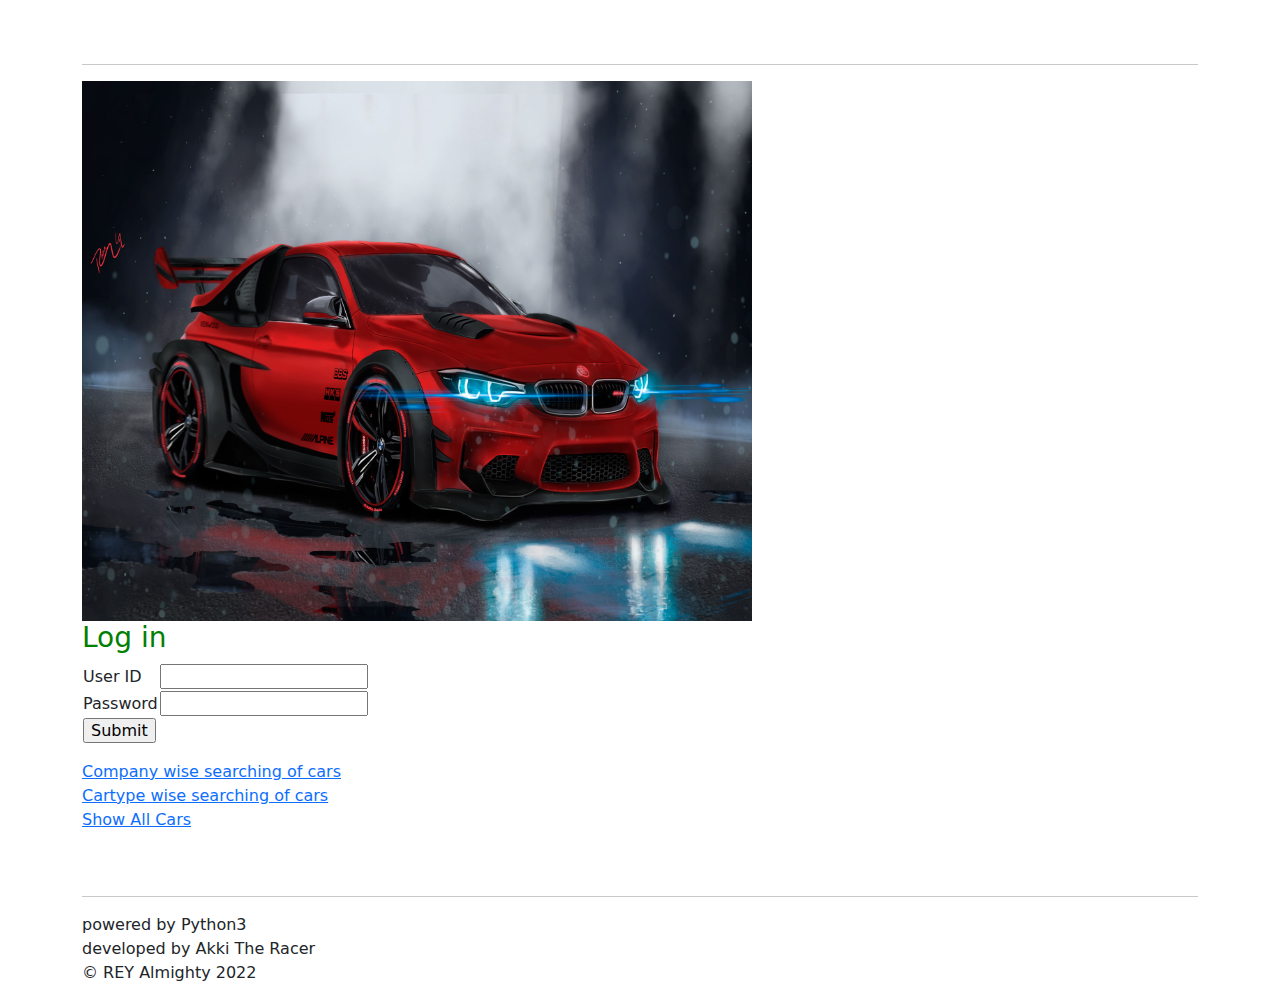
<file: index.html>
<html>
    <head>

        <link rel="stylesheet"  href="bootstrap.min.css">
    </head>
    <body>
        <div class="container">
    <br><br>
            <!-- <h2 style='color:rgb(45, 48, 226)'>Akki's Automobile Showroom </h2> -->
            <hr>
            <img src="Car_03.jpg " height="60%" width="60%">
            <form action="check.py" method="post">
                <table>
                    <h3 style='color:green'>Log in</h3>
                    <tr>
                        <td>User ID</td>
                        <td><input type="text" name="uid" ></td>
                    </tr>
                    <tr>
                        <td>Password</td>
                        <td><input type="password" name="psw" > </td>
                    </tr>
                    <tr>
                        <td><input type="submit" value="Submit" ></td>
                    </tr>
                </table>
            </form>

            <a href="AjaxCompSearch.html">Company wise searching of cars </a>
            <br>
            <a href="AjaxTypeSearch.html">Cartype wise searching of cars</a>
            <br>
            <a href="CarList.py">Show All Cars</a>
            <br>
            

            <br>
            <br>
            <hr>
            powered by Python3
            <br>
            developed by Akki The Racer
            <br>
            &copy; REY Almighty 2022
        </div>
    </body>
</html>
</file>
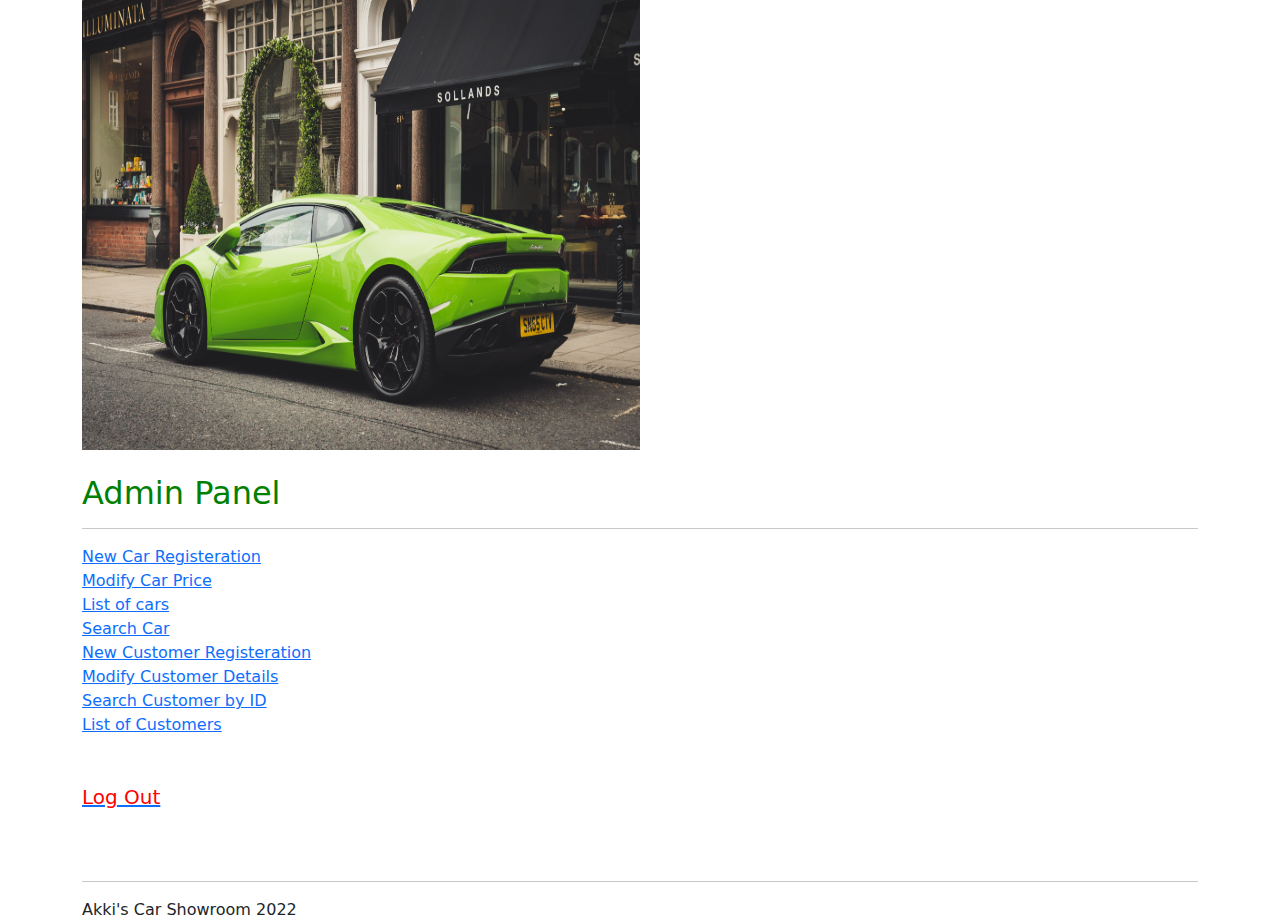
<file: AdminHome.html>
<html>
    <head>
        <link rel="stylesheet" href="bootstrap.min.css">

    </head>
    <body>
        <div class="container">
            <img src="Car_06.jpg" height="50%" width="50%">
            <br><br>
            <h2 style='color:green'>Admin Panel</h2>
            <hr> 
            <a href="CarRegister.html">New Car Registeration</a><br>
        
            
            <a href="CarPriUpdate.html">Modify Car Price</a><br>
            
            
            <a href="CarList.py">List of cars</a><br>
        
            <a href="CarSearch.html">Search Car</a><br>
            
            <a href="CustRegister.html">New Customer Registeration</a><br>
            
            <a href="CustMobUpdate.html">Modify Customer Details</a><br>

            <a href="CustSearch.html">Search Customer by ID</a><br>

            <a href="CustList.py">List of Customers</a><br>
            <br><br>

            <a href="index.html"><h5 style='color:red'>Log Out</h5></a>
            <br><br>
            <hr>
            Akki's Car Showroom 2022
        </div>
    </body>
</html>
</file>
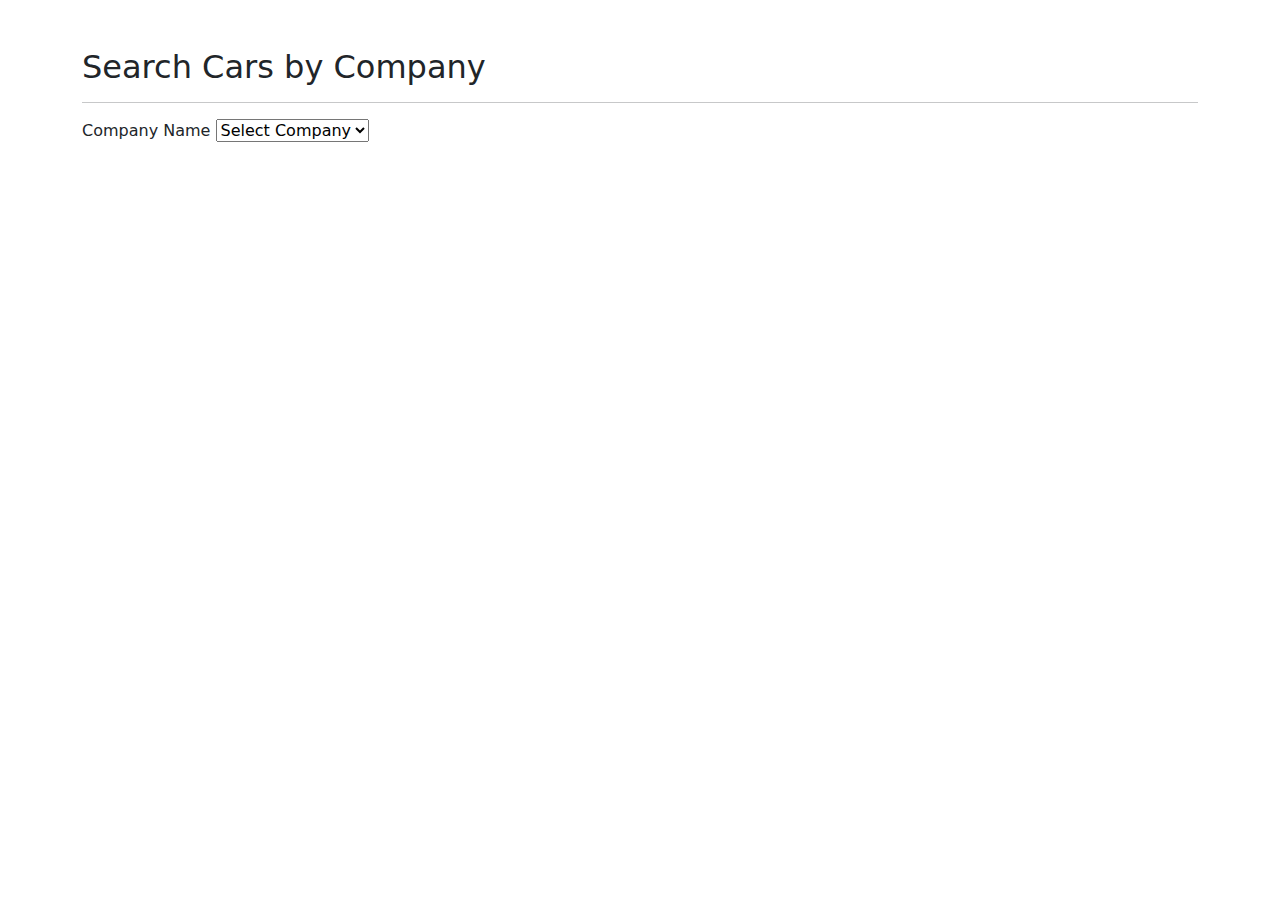
<file: AjaxCompSearch.html>
<html>
    <head>
        <link rel="stylesheet" href="bootstrap.min.css">
        <script language="Javascript" type="text/javascript">

        function createRequestObject(){
            var tmpXmlHttpObject;
            if (window.XMLHttpRequest){
                tmpXmlHttpObject=new XMLHttpRequest();
            
            }else if (window.ActiveXObject){
                tmpXmlHttpObject=new ActiveXObject("Microsoft.XMLHTTP");
            }
            return tmpXmlHttpObject;
        }
        var http=createRequestObject();

        function makeGetRequest(){
            ty=document.frm.compnm.value;
            http.open('get','CompDDLSearch.py?compnm=' +ty);
            http.onreadystatechange=processResponse;
            http.send(null);
        }
 
        function processResponse(){
            if(http.readyState==4){
                var response=http.responseText;
                document.getElementById('res').innerHTML=response;

            }
        }
        </script>
    </head>
    <body>
        <div class="container">
            <br><br>
            <h2>Search Cars by Company</h2>
            <hr>
            <form name="frm">
                Company Name <select name="compnm" onchange="makeGetRequest()">
                <option value="none">Select Company</option>
                <option value="Mahindra">Mahindra</option>
                <option value="Toyota">Toyota</option>
                <option value="Volkswagen">Volkswagen</option>
                <option value="Maruti">Maruti Suzuki</option>
                <option value="Tata">Tata</option>
                <option value="Hyundai">Hyundai</option>
                <option value="Renault">Reynault</option>
            </select>
            </form>
            <br>
            <div id="res"></div>
        </div>
    </body>
</html>
</file>
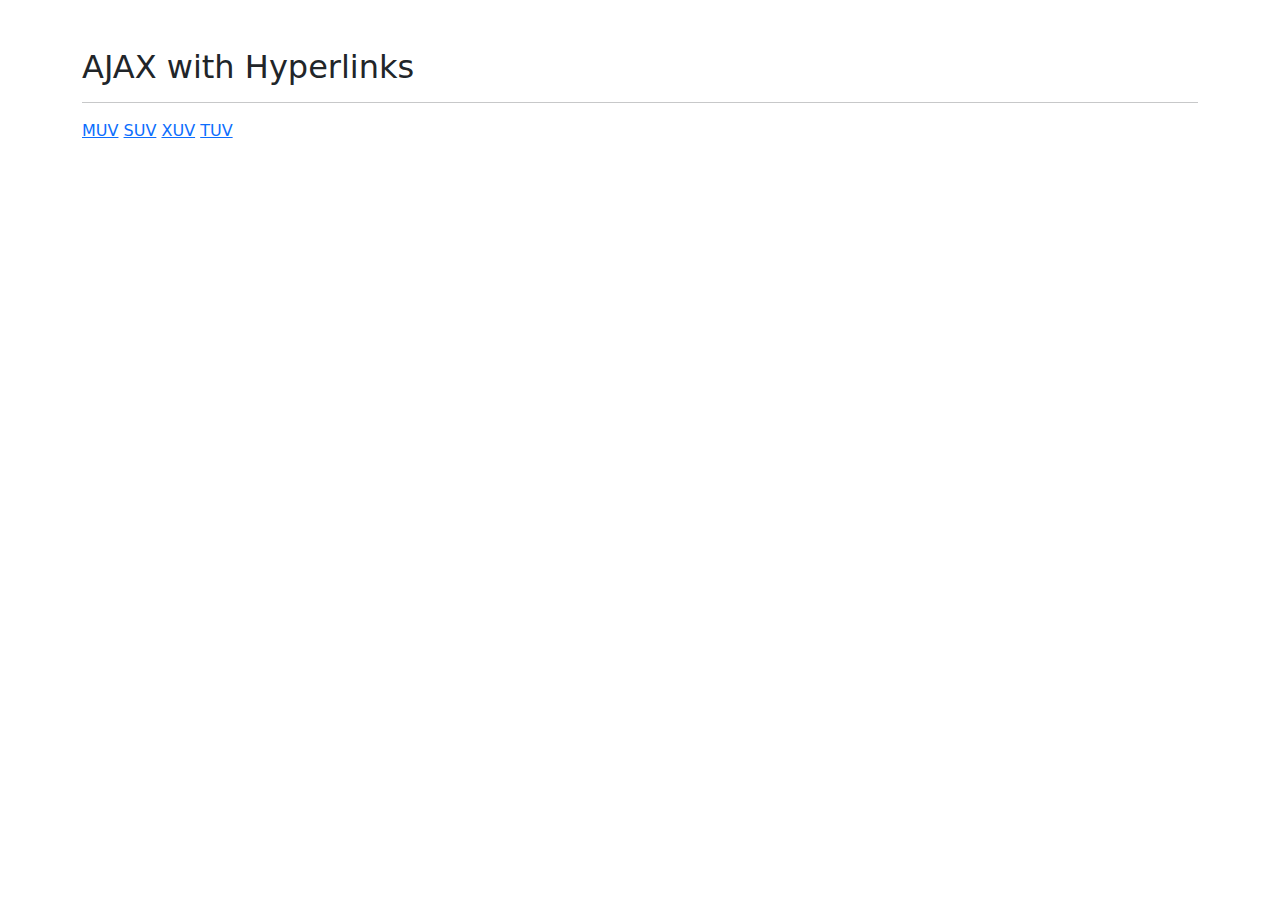
<file: AjaxTypeSearch.html>
<html>
    <head>
        <link rel="stylesheet" href="bootstrap.min.css">
        <script language="Javascript" type="text/javascript">

            function createRequestObject() {
                var tmpXmlHttpObject;
                if (window.XMlHttpRequest) {
                    tmpXmlHttpObject =new XMLHttpRequest();
                } else if(window.ActiveXObject){
                    tmpXmlHttpObject=new ActiveXObject("Microsoft.XMLHTTP");
                }
                return tmpXmlHttpObject;

            }
            var http=createRequestObject();

            function makeGetRequest(cartype) {
                http.open('get','AjaxTypeSearch.py?comp=' +cartype);
                http.onreadystatechange=processResponse;
                http.send(null);
            }

            function processResponse() {
                if(http.readyState == 4){
                    var response=http.responseText;
                    document.getElementById('info').innerHTML = response;
                }
            }
        </script>

    </head>
    <body>
        <div class='container'>
            <br><br>
            <h2>AJAX with Hyperlinks</h2>
            <hr>
            <a href="javascript:makeGetRequest('MUV')">MUV</a>
            <a href="javascript:makeGetRequest('SUV')">SUV</a>
            <a href="javascript:makeGetRequest('XUV')">XUV</a>
            <a href="javascript:makeGetRequest('TUV')">TUV</a>
            <br><br>
            <div id="info"></div>
            </div>
            </body>
</html>
</file>
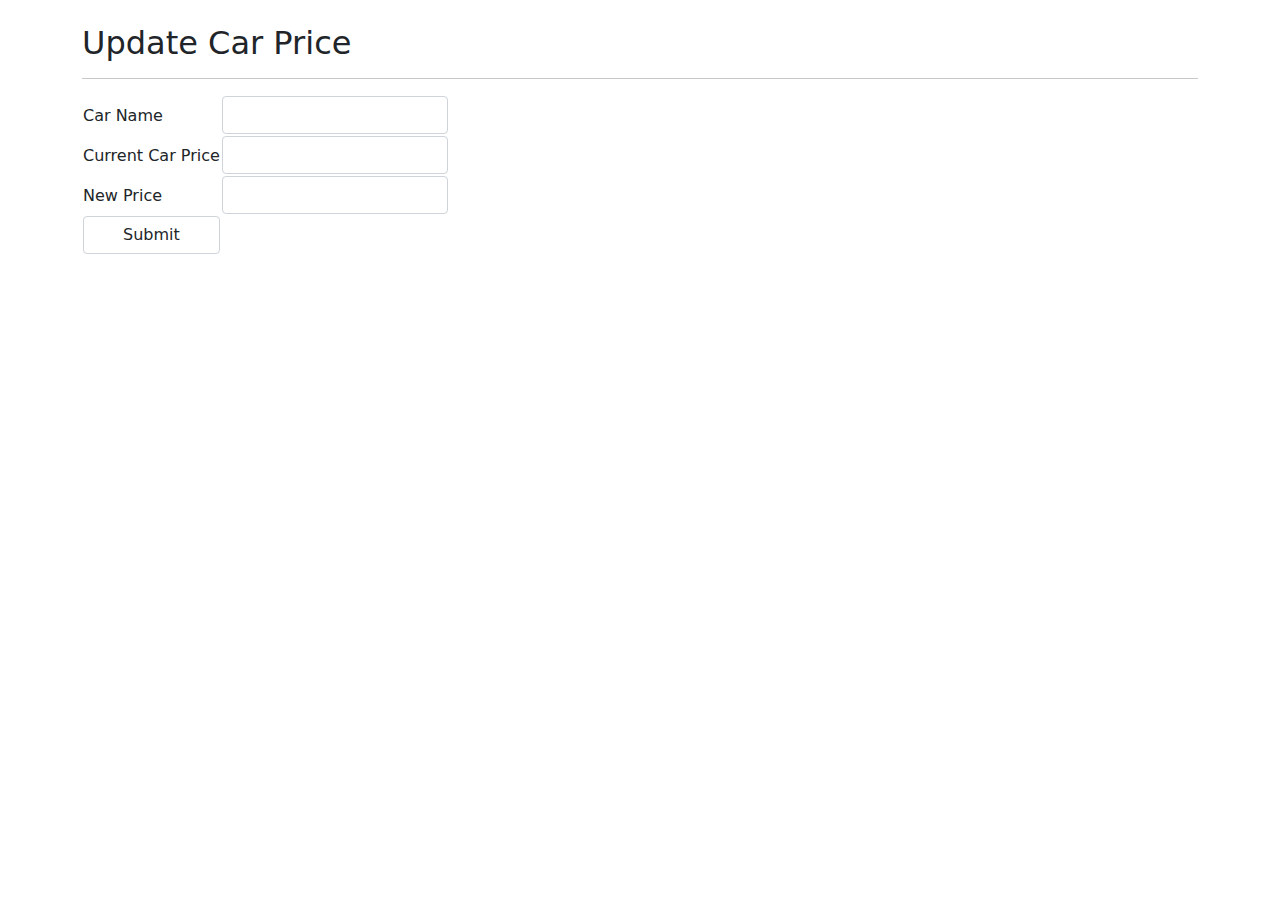
<file: CarPriUpdate.html>
<html>
    <head>
        <link rel="stylesheet" href="bootstrap.min.css">
    </head>
    <body>
        <div class="container"><br>
            <h2> Update Car Price </h2>
            <hr>
            <form action="CarPriUpdate.py" method="post">
                <table>
                    <tr>
                        <td>Car Name </td>
                       <td><input type="text" name="modnm" class="form-control"></td>
                    </tr>
                    <tr>
                        <td>Current Car Price </td>
                        <td><input type="text" name="price" class="form-control"></td>
                    </tr>
                    <tr>
                        <td>New Price </td>
                        <td><input type="text" name="newp" class="form-control"></td>
                    </tr>
                    <tr>
                        <td><input type="submit" name="Submit" class="form-control"></td></td>
                    </tr>
                </table>
            </form>

    </body>
</html>
</file>
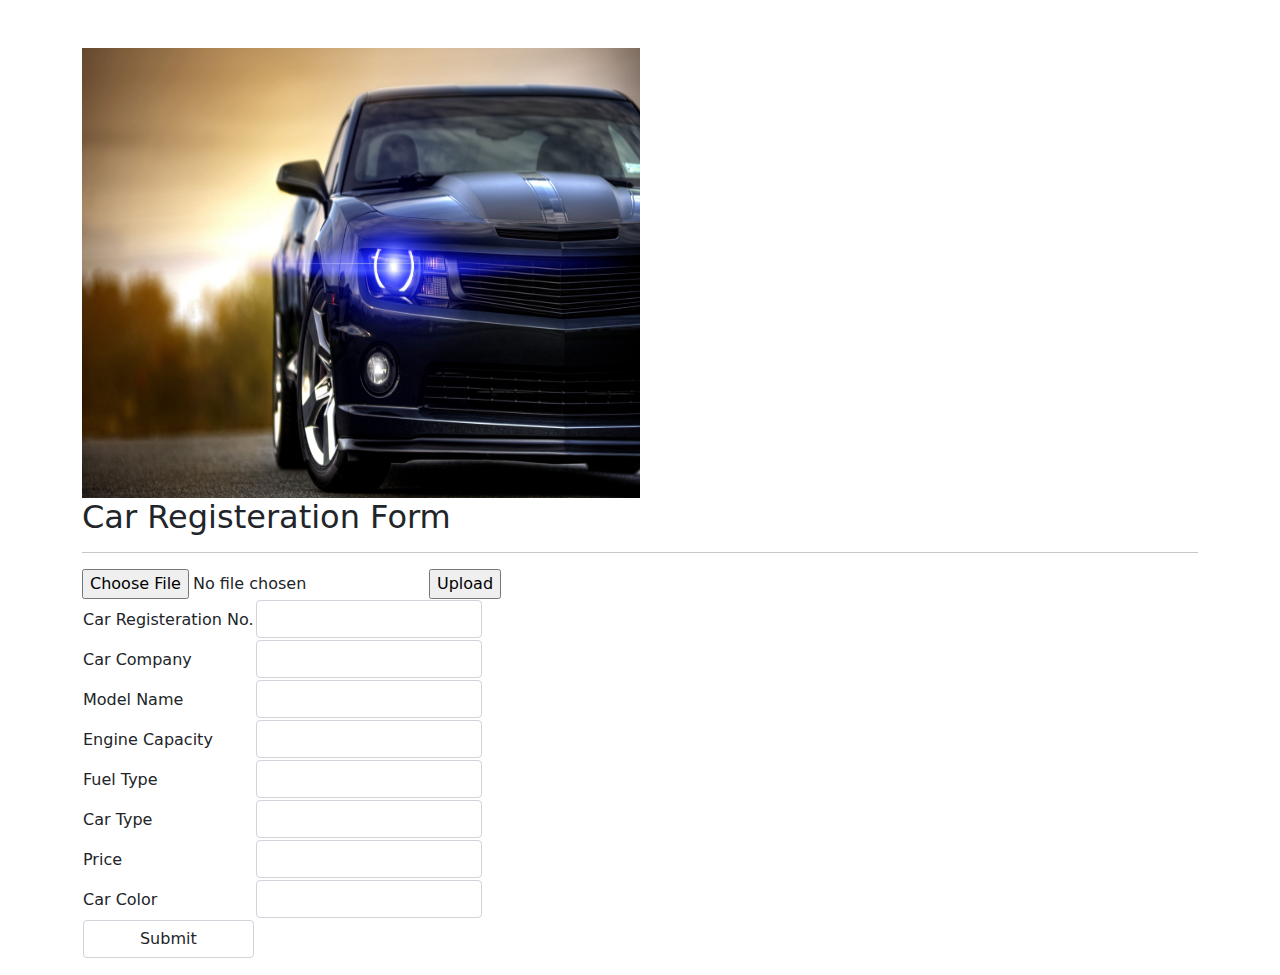
<file: CarRegister.html>
<html>
    <head>
        <link rel="stylesheet" href="bootstrap.min.css">
        <script language="Javascript" type="text/javascript">

        function createRequestObject(){
            var tmpXmlHttpObject;
            if (window.XMLHttpRequest){
                tmpXmlHttpObject=new XMLHttpRequest();
            
            }else if (window.ActiveXObject){
                tmpXmlHttpObject=new ActiveXObject("Microsoft.XMLHTTP");
            }
            return tmpXmlHttpObject;
        }
        var http=createRequestObject();

        function makeGetRequest(){
            ty=document.frm.carno.value;
            http.open('get','CarRegister.py?carno=' +ty);
            http.onreadystatechange=processResponse;
            http.send(null);
        }
 
        function processResponse(){
            if(http.readyState==4){
                var response=http.responseText;
                document.getElementById('res').innerHTML=response;

            }
        }
        </script>
    </head>
    <body>
    <div class="container">
        <br><br>
        <img src="Car_01.jpg" height="50%" width="50%">
        <h2>Car Registeration Form</h2>
        <hr>
        <form name="frm" action="CarRegister.py" method="post" enctype="multipart/form-data">

            <table>
                    <input type="file" name="file" value="" />
                    <input type="submit" name="Upload" value="Upload">
                 </form>
                <tr>
                    <td>Car Registeration No.</td>
                    <td><input type="text" name="carno" onfocus="makeGetRequest()"  class="form-control" ></td>
                </tr>
                
                <tr>
                    <td>Car Company</td>
                    <td><input type="text" name="compnm"  class="form-control"></td>

                </tr>
                <tr>
                    <td>Model Name </td>
                    <td><input type="text" name="modnm" class="form-control"></td>
                </tr>
                <tr>
                    <td>Engine Capacity</td>
                    <td><input type="text" name="encap" class="form-control"></td>

                </tr>
                
                <tr>
                    <td>Fuel Type</td>
                    <td><input type="text" name="ftype" class="form-control"></td>
                </tr>
                <tr>
                    <td>Car Type</td>
                    <td><input type="text" name="cartype" class="form-control"></td>

                </tr>
                <tr>
                    <td>Price</td>
                    <td><input type="text" name="price" class="form-control"></td>
                </tr>
                <tr>
                    <td>Car Color</td>
                    <td><input type="text" name="col" class="form-control"></td>
                </tr>
                    
                    
                <br>

                   <!-- <form action="upload.img" method="post" enctype="multipart/form-data">
                   <tr> Select image to upload:
                    <input type="file" name="upload image" class="form-control">
                        </form>
                    </tr> -->
                <tr>
                    <td><input type="submit" value="Submit" class="form-control"></td>
                </tr>
            </table>
        </form>
    </div>
    </body>
</html>
</file>
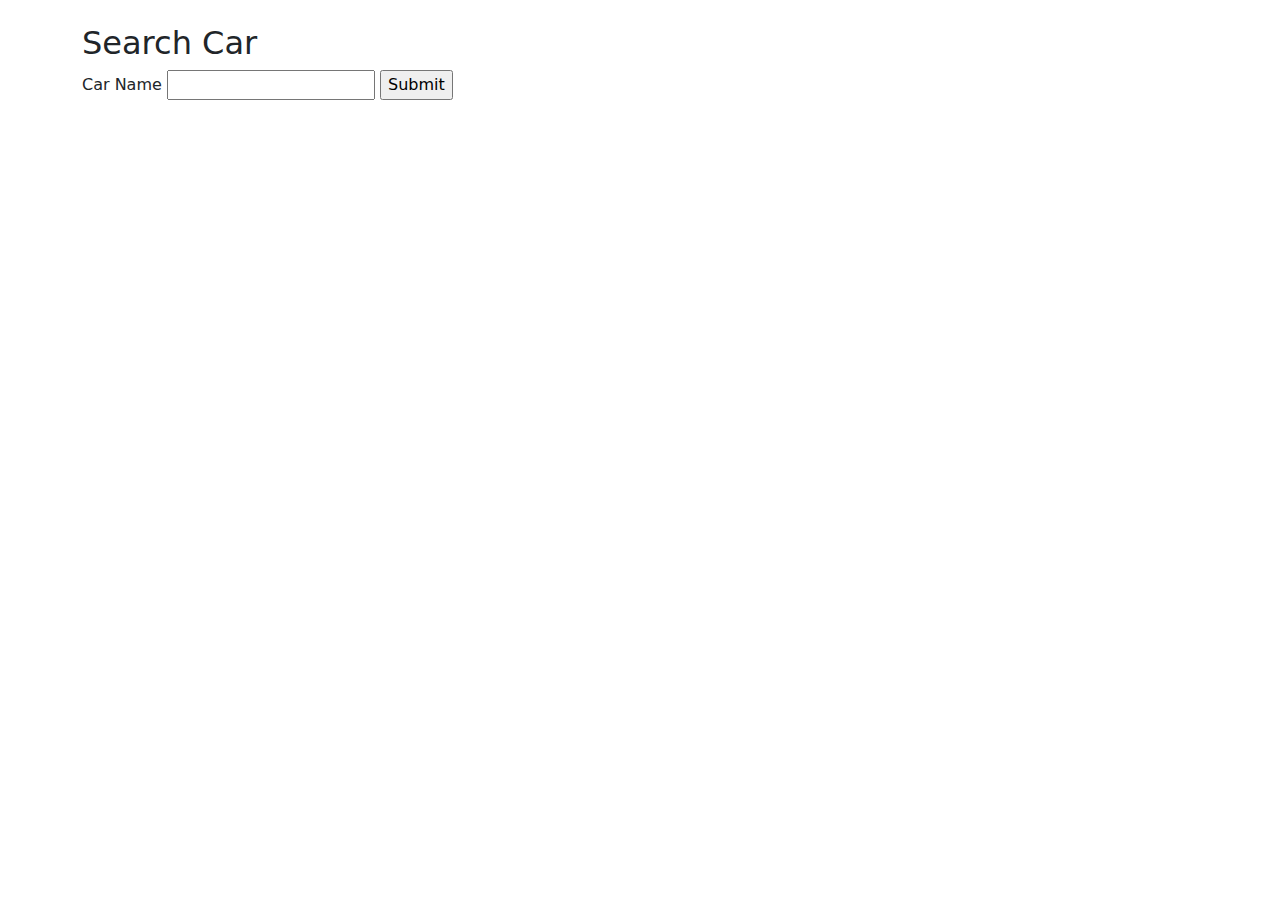
<file: CarSearch.html>
<html>
    <head>
        <link rel="stylesheet"href="bootstrap.min.css">
    </head>

    <body>
        <div class="container">
            <br>
            <h2>Search Car</h2>
            <form name="frm"  action="CarSearch.py" method="post">
               Car Name <input type="text" name="modnm">
               <input type="submit" value="Submit">

            </form>
        </div>
    </body>
</html>
</file>
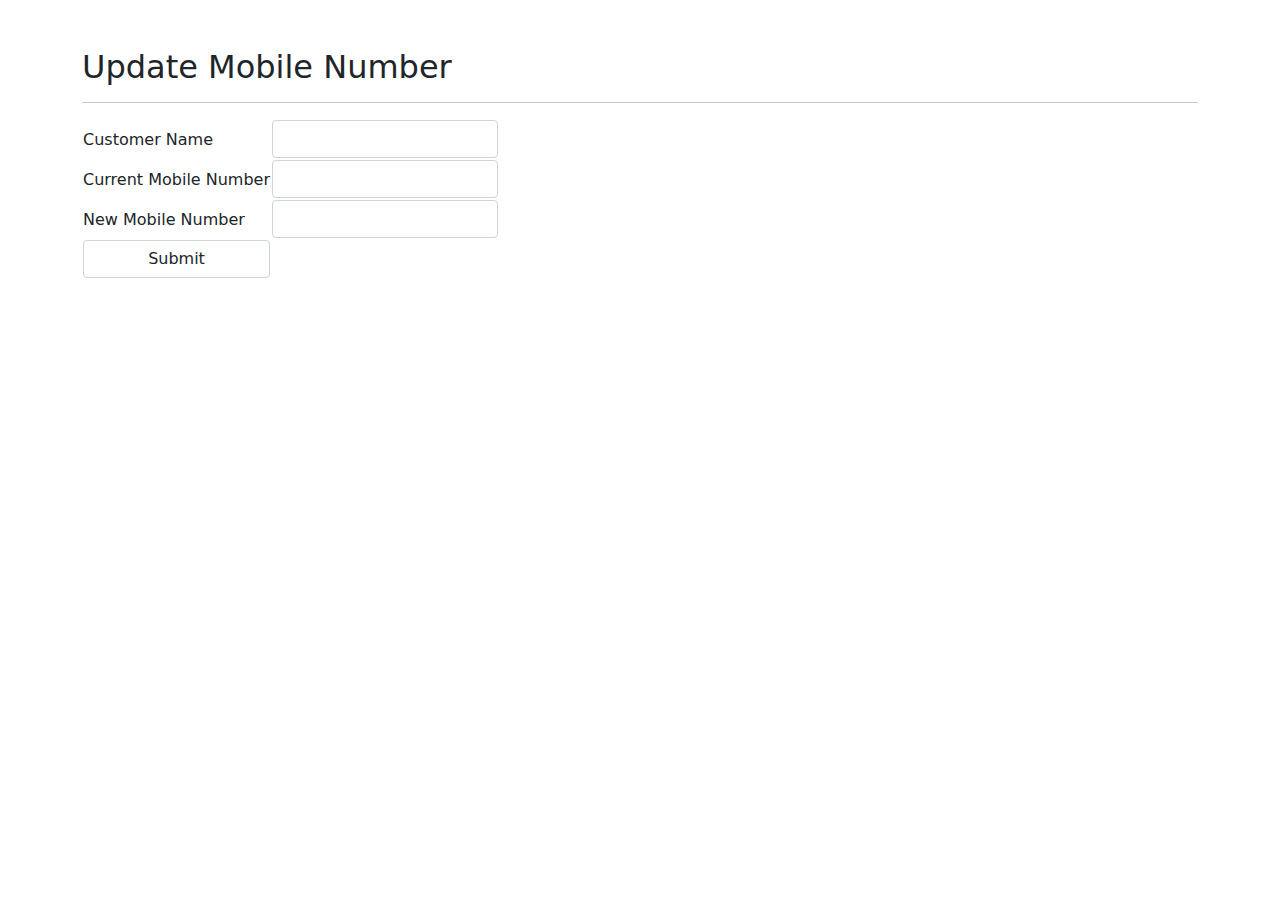
<file: CustMobUpdate.html>
<html>
    <head>
        <link rel="stylesheet" href="bootstrap.min.css">
    </head>
    <body>
        <div class='container'>
            <br><br>
            <h2>Update Mobile Number</h2>
            <hr>
            <form action="CustMobUpdate.py" method="post">
                <table>
                    <tr>
                        <td>Customer Name </td>
                        <td><input type="text" name="custnm" class="form-control"></td>
                    </tr>
                    <tr>
                        <td>Current Mobile Number</td>
                        <td><input type="text" name="mob" class="form-control"></td>
                    </tr>
                    <tr>
                        <td>New Mobile Number</td>
                        <td><input type="text" name="newmob" class="form-control"></td>
                    </tr>
                   
                        <td><input type="submit" value="Submit" class="form-control"></td>
                    </tr>
                </table>
            </form>
        
        </div>
    </body>
</html>
</file>
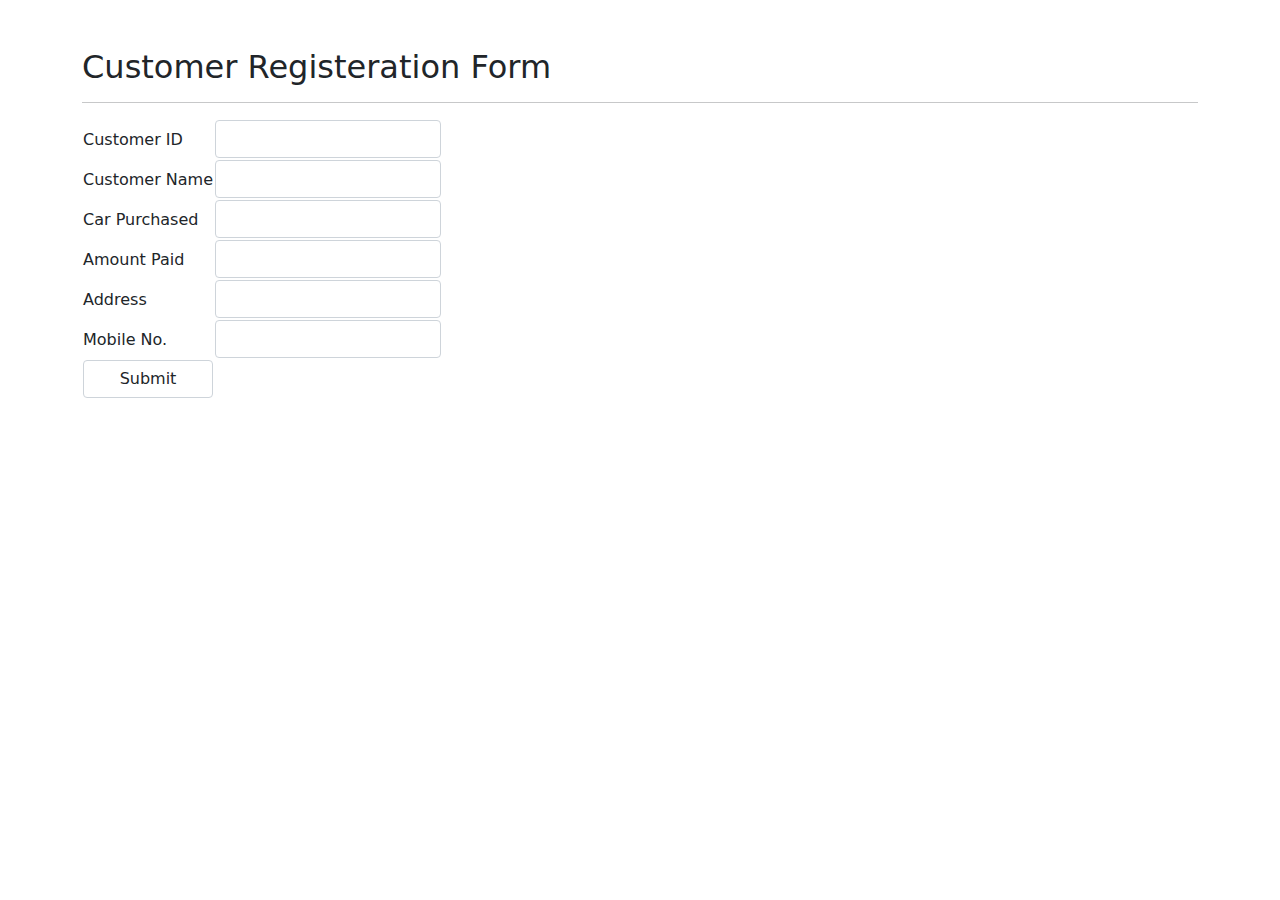
<file: CustRegister.html>
<html>
    <head>
        <link rel="stylesheet" href="bootstrap.min.css">
        
    </head>
    <body>
        <div class="container">
            <br><br>
            <h2> Customer Registeration Form</h2>
            <hr>
            <form name="frm1" action="CustRegister.py" method="post">
                <table>
                    <tr>
                        <td>Customer ID </td>
                        <td><input type="text" name="custid" class="form-control"></td>
                    </tr>
                    <tr>
                        <td>Customer Name</td>
                        <td><input type="text" name="custnm" class="form-control"></td>
                    </tr>
                    <tr>
                        <td>Car Purchased</td>
                        <td><input type="text" name="car" class="form-control"></td>

                    </tr>
                    <tr>
                        <td>Amount Paid</td>
                        <td><input type="text" name="amt" class="form-control"></td>
                    </tr>
                    <tr>
                        <td>Address</td>
                        <td><input type="text" name="address" class="form-control"></td>
                    </tr>
                    <tr>
                        <td>Mobile No.</td>
                        <td><input type="text" name="mob" class="form-control"></td>
                    </tr>   
                    <tr>
                        <td><input type="submit" value="Submit" class="form-control"></td>
                    </tr>
                </table>
            </form>
        </div>
    </body>
</html>
</file>
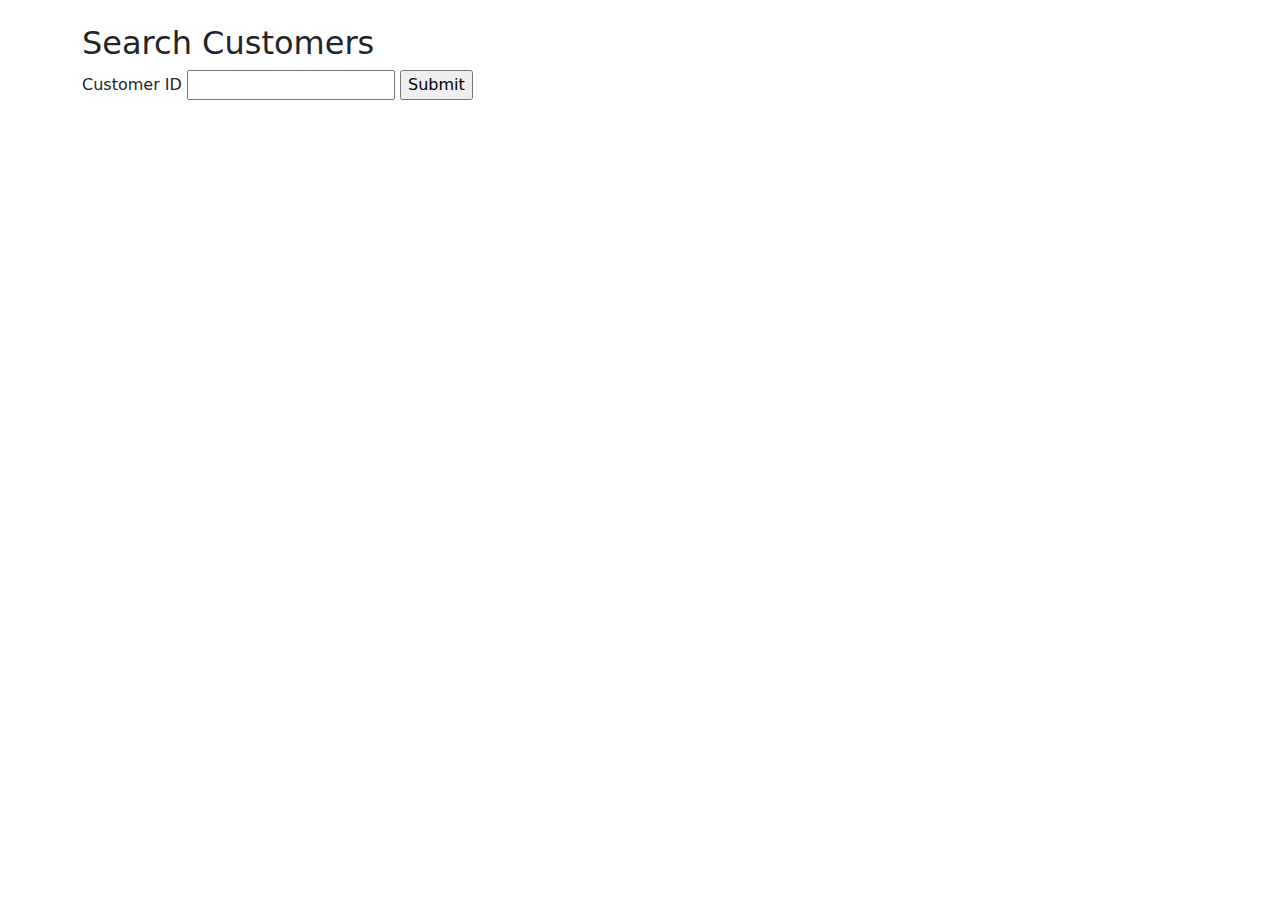
<file: CustSearch.html>
<html>
    <head>
        <link rel="stylesheet" href="bootstrap.min.css">
    </head>
    <body>
        <div class="container">
            <br>
            <h2>Search Customers</h2>
            <form name="frm"  action="CustSearch.py" method="post">
               Customer ID <input type="text" name="custid">
               <input type="submit" value="Submit">

            </form>
        </div>
    </body>
</html>
</file>
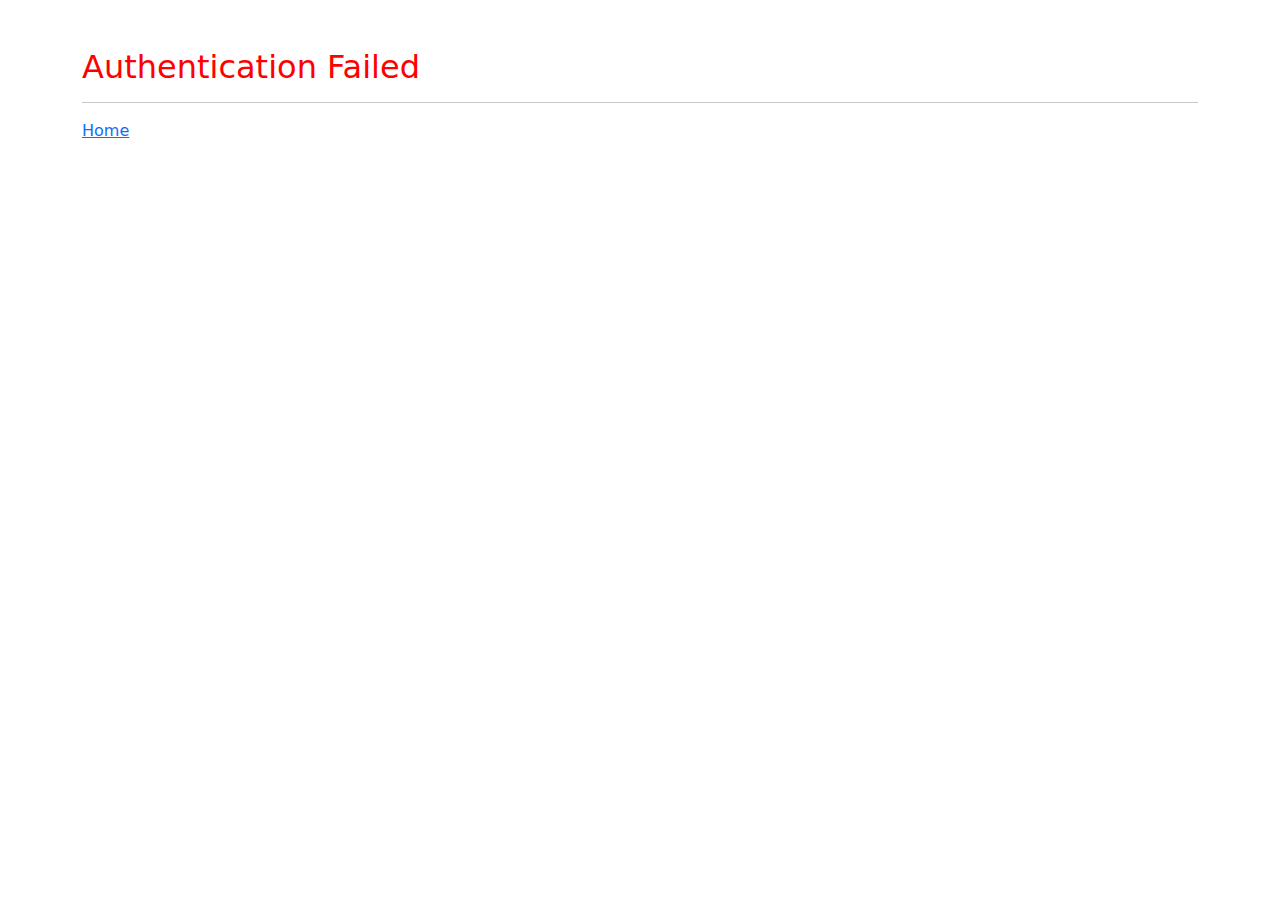
<file: Failure.html>
<html>
    <head>
        <link rel="stylesheet" href="bootstrap.min.css">
        
    </head>
    <body>
        <div class="container">
            <br><br>
            <h2 style='color:red'>Authentication Failed</h2>
            <hr>
            <a href="index.html">Home</a>
            
        </div>
    </body>
</html>
</file>
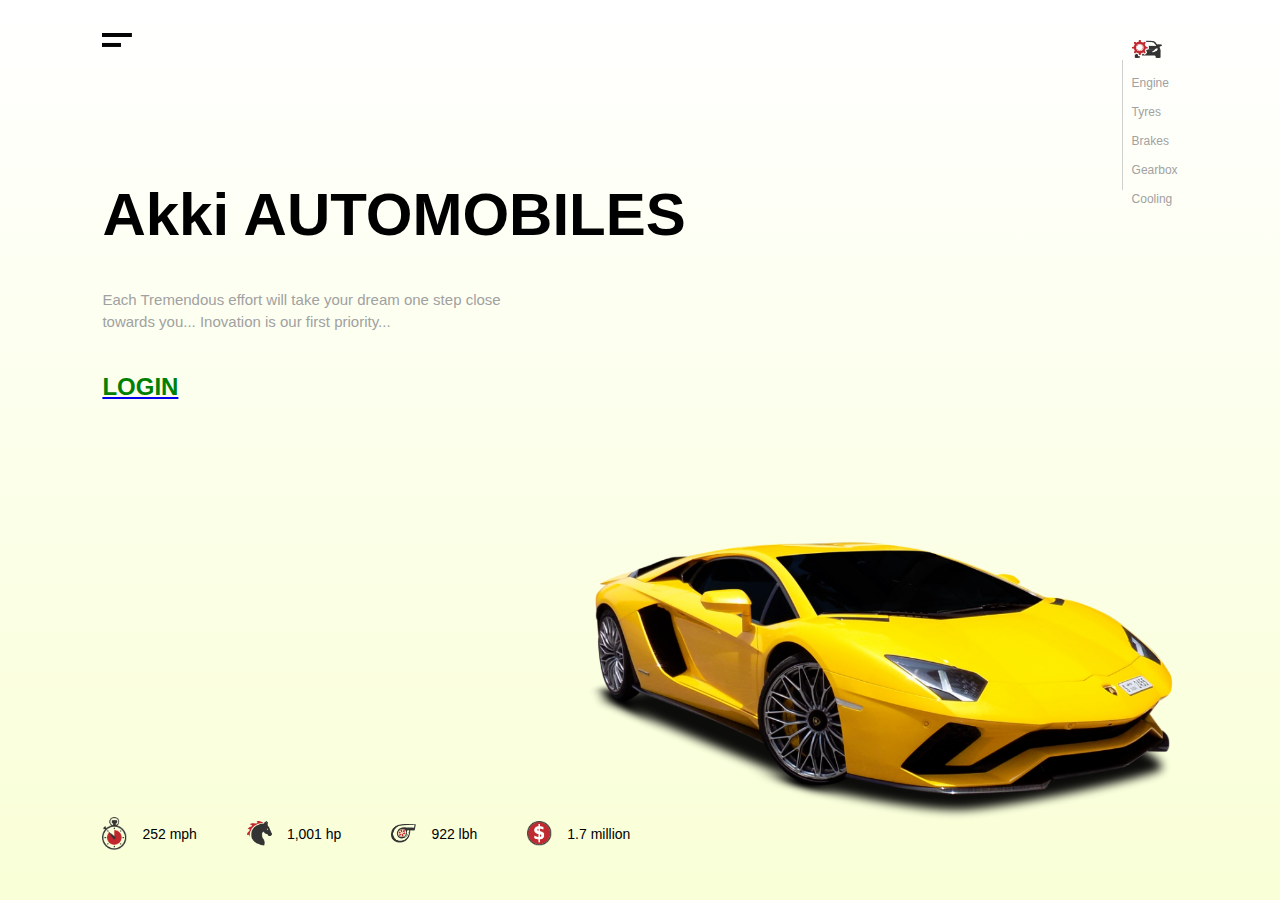
<file: firstindex.html>
<html>
    <head>
        <meta name="viewport"content="width=device-width,initial-scale=1.0">

        <title>Car Website</title>
        <!-- <link rel="stylesheet"  href="bootstrap.min.css"> -->
        <link rel="stylesheet" href="style.css">
    </head>
    <body>
        <div class="container">
           <nav>
               <img src="menu.png">
               <ul>
                   <li><img src="car_icon.png"></li>
                   <li>Engine</li>
                   <li>Tyres</li>
                   <li>Brakes</li>
                   <li>Gearbox</li>
                   <li>Cooling</li>
               </ul>
           </nav>
           <div class="content">
               <h1>Akki AUTOMOBILES</h1>
               <p> Each Tremendous effort will take your dream one step close towards you...
                   Inovation is our first priority...
               </p>
               <!-- <button type="button">Data Sheet</button> -->

           </div>
           <img src="car.png" class="car-image">
        
            <div class="bottom-menu">
                <div>
                    <img src="icon1.png"><p>252 mph</p>
                </div>
                <div>
                    <img src="icon2.png"><p>1,001 hp</p>
                </div>
                <div>
                    <img src="icon3.png"><p>922 lbh</p>
                </div>
                <div>
                    <img src="icon4.png"><p>1.7 million</p>
                </div>
                <br>
                
              
            </div>
          
            <a href="index.html"><h2 style='color:green'>LOGIN </h2></a>
        </div>
    </body>
</html>
</file>
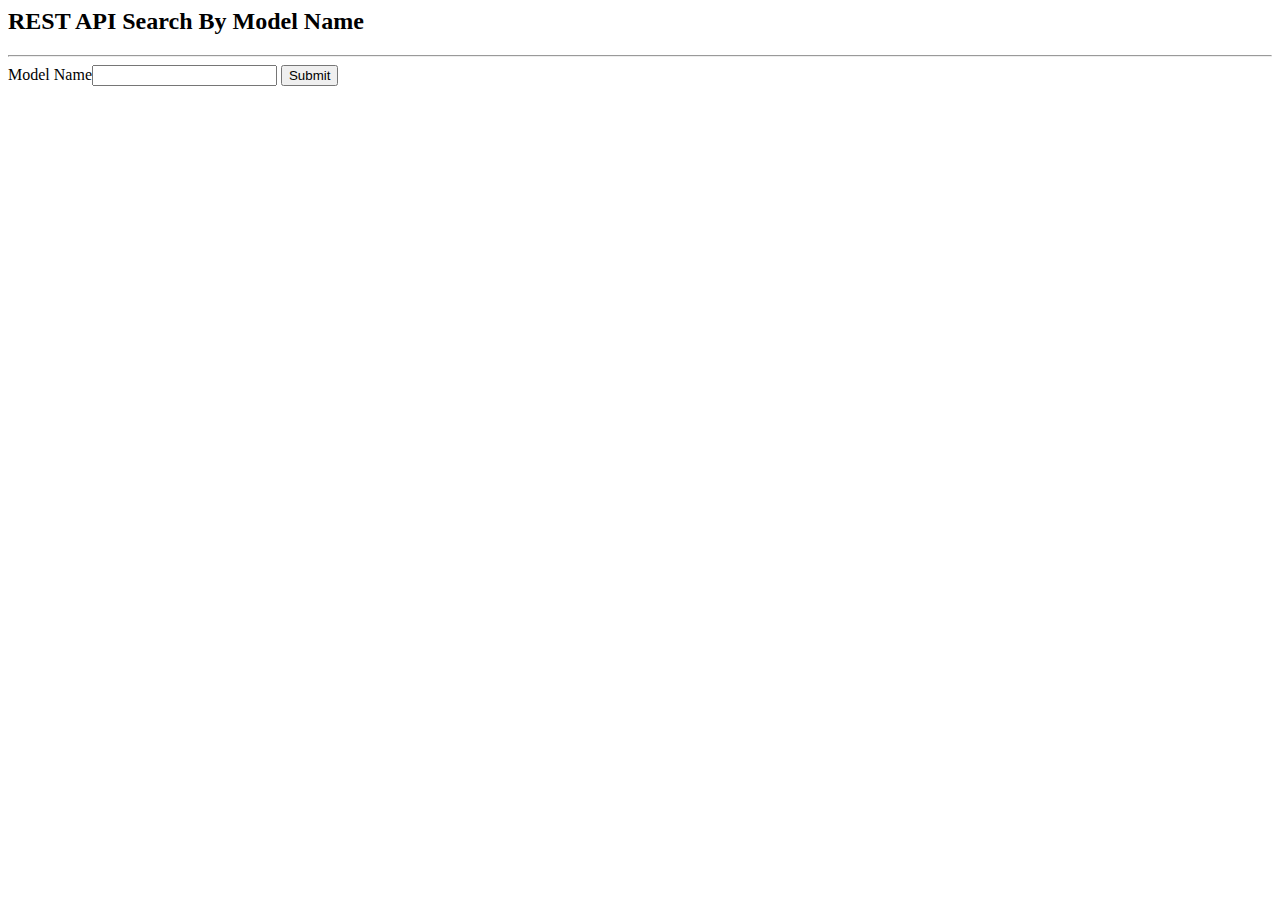
<file: Model_API.html>
<html>
    <head>
        <link rel="stylesheet" value="bootsrap.min.css">
    </head>
    <body>
        <div class="container">
            <h2>REST API Search By Model Name</h2>
            <form action="Model_API.py">
                <hr>
            Model Name<input type="text" name="carmod">
            <input type="submit" value="Submit">
            </form>
        </div>
    </body>
</html>
</file>
<file: style.css>
*{
    margin:0;
    padding:0;
    font-family:'Roboto',sans-serif;
}
.container{
    width:100%;
    height:100vh;
    background:linear-gradient(#fff,#f9ffd6);
    position:relative;
    padding-left:8%;
    padding-right:8%;
    box-sizing:border-box;

}
nav{
    display:flex;
    align-items:center;
    height:80px;
    position:relative;
}
nav img{
    width:30px;
    cursor:pointer;

}
nav ul{
    position:absolute;
    top:40px;
    right:0;
}
nav ul li{
    list-style:none;
    color:#a1a1a1;
    font-size:12px;
    margin-bottom:15px;
    cursor:pointer;
}
nav ul::after{
    content: '';
    width:1px;
    height:130px;
    background:#d0d0d0;
    position:absolute;
    top:20px;
    left:-10px;
}
.content{
max-width:600px;
margin-top:100px;
}
.content h1{
    font-size:60px;
}
.content p{
    max-width:450px;
    color:#a1a1a1;
    font-size:15px;
    font-weight:300;
    line-height:22px;
    margin:40px 0;

}
.content button{
    width:160px;
    padding:10px 0;
    border:none;
    outline:none;
    font-size:16px;
    font-weight:300;
    background:#ffff70;
    box-shadow: 0 3px 6px rgba(0,0,0,0,16);
    cursor:pointer;
}
.car-image{
    width:50%;
    position:absolute;
    right:70px;
    bottom:60px;
    animation:run 2s linear 1;
}
.bottom-menu{
    display:flex;
    position:absolute;
    bottom:50px;
}
.bottom-menu div{
    display:flex;
    align-items:center;
    font-size:14px;
    margin-right:50px;
}
.bottom-menu img{
    width:25px;
    margin-right:15px;
}
@keyframes run{
    0%{
        transform:translate(-100px,-100px);
    }
    100%{
        transform:trnaslate(0px,0px);
    }
}
</file>
